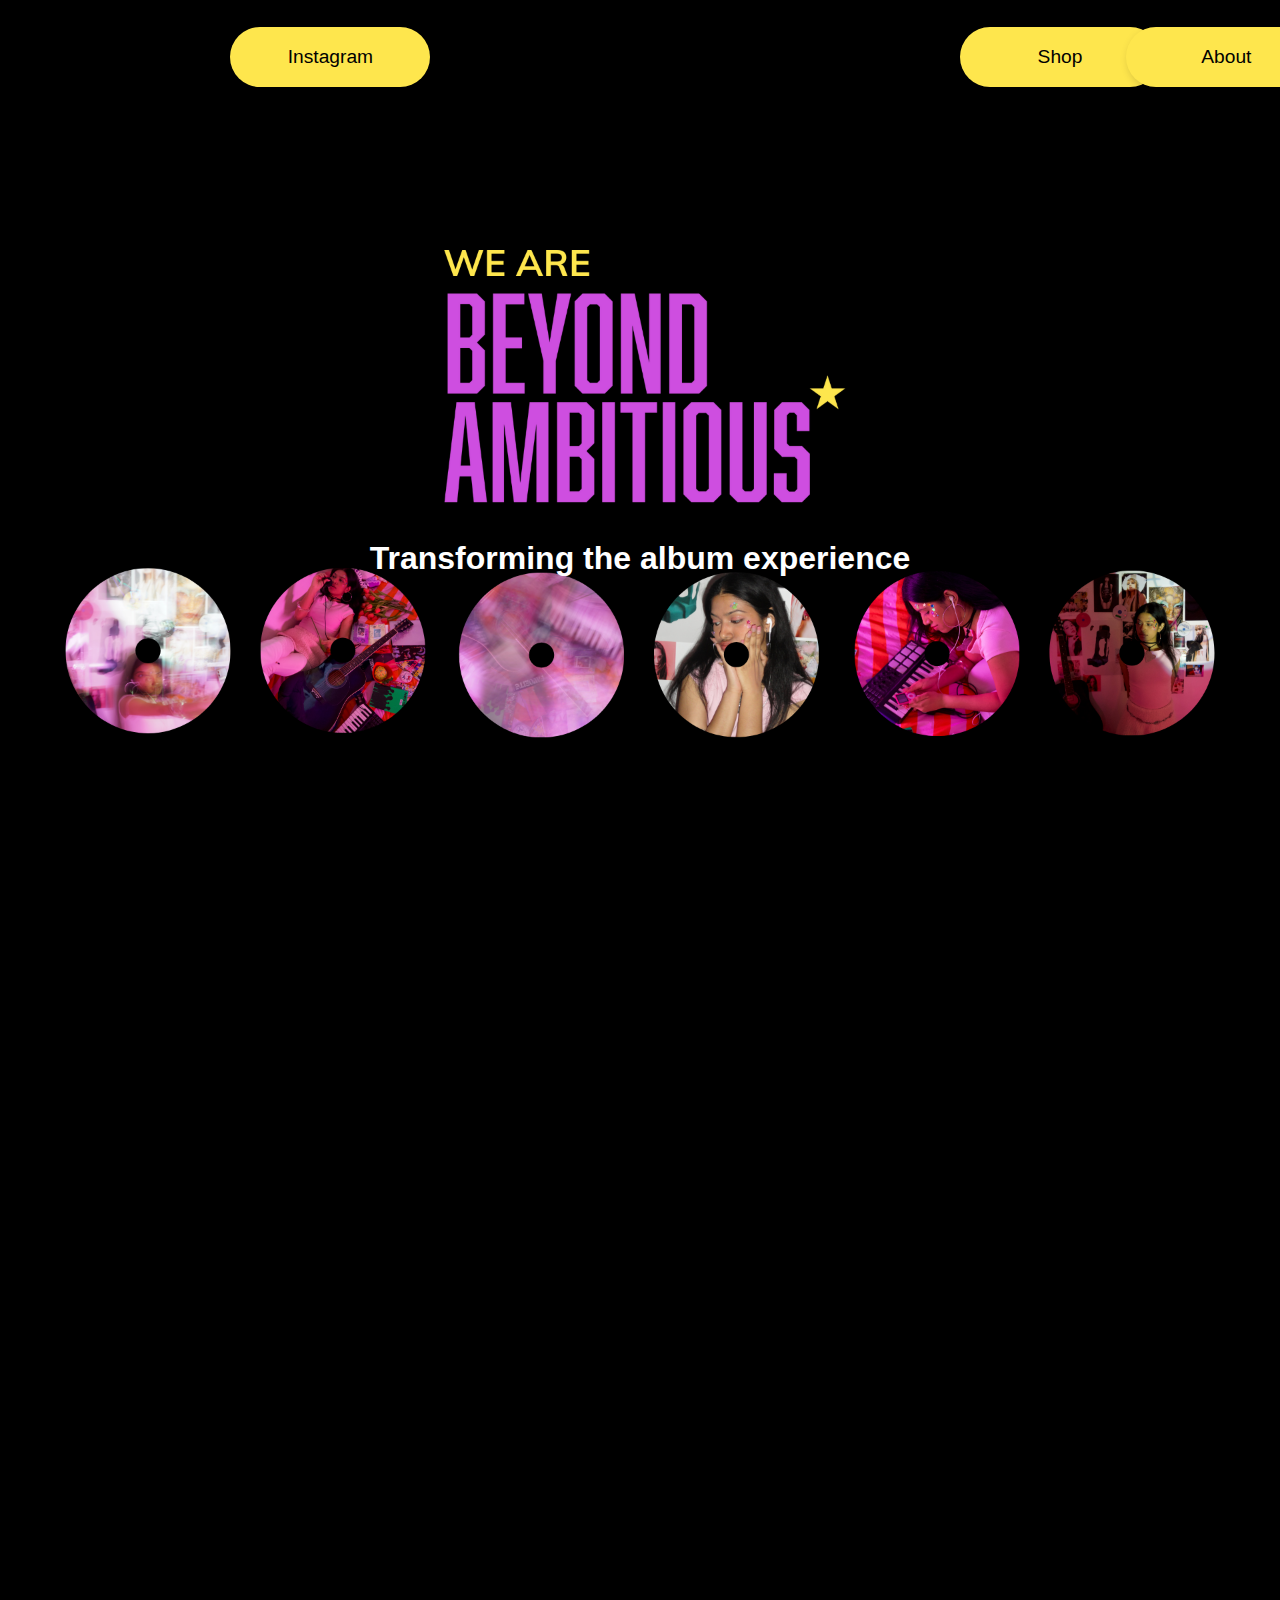
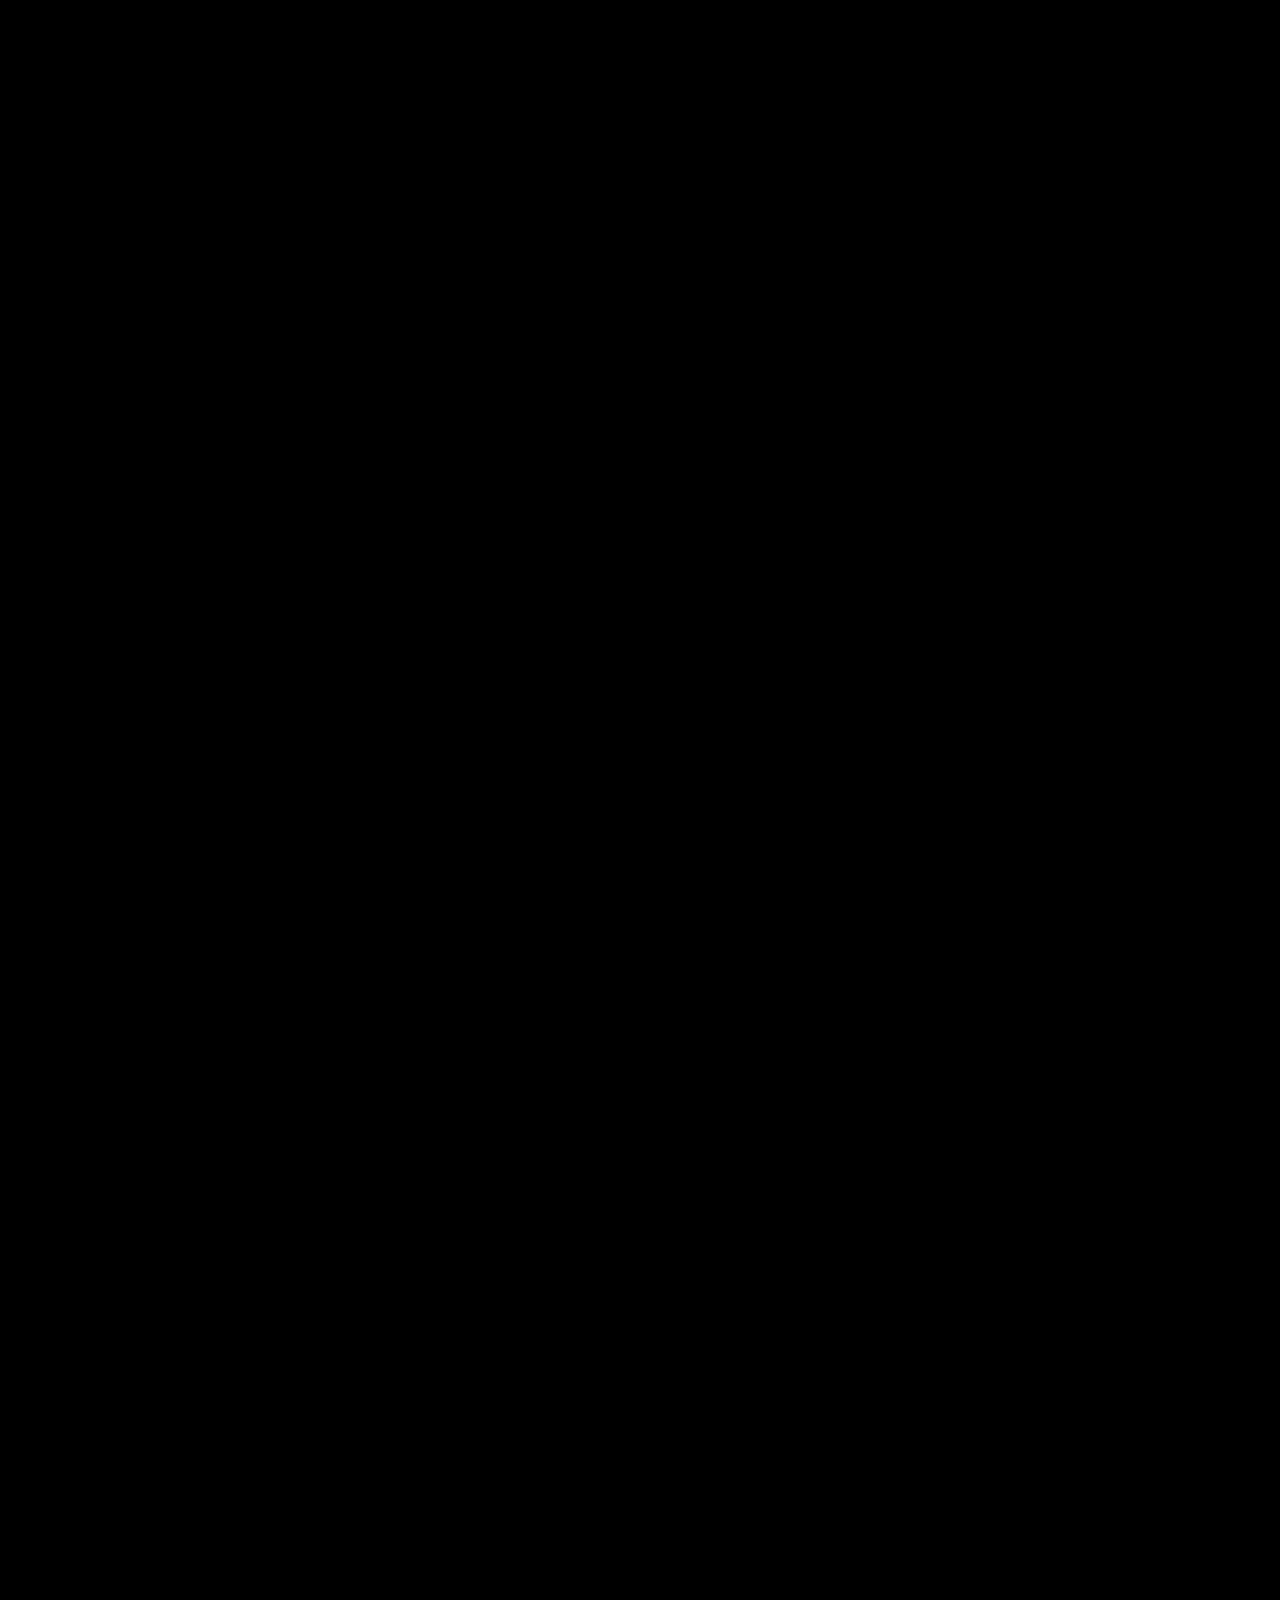
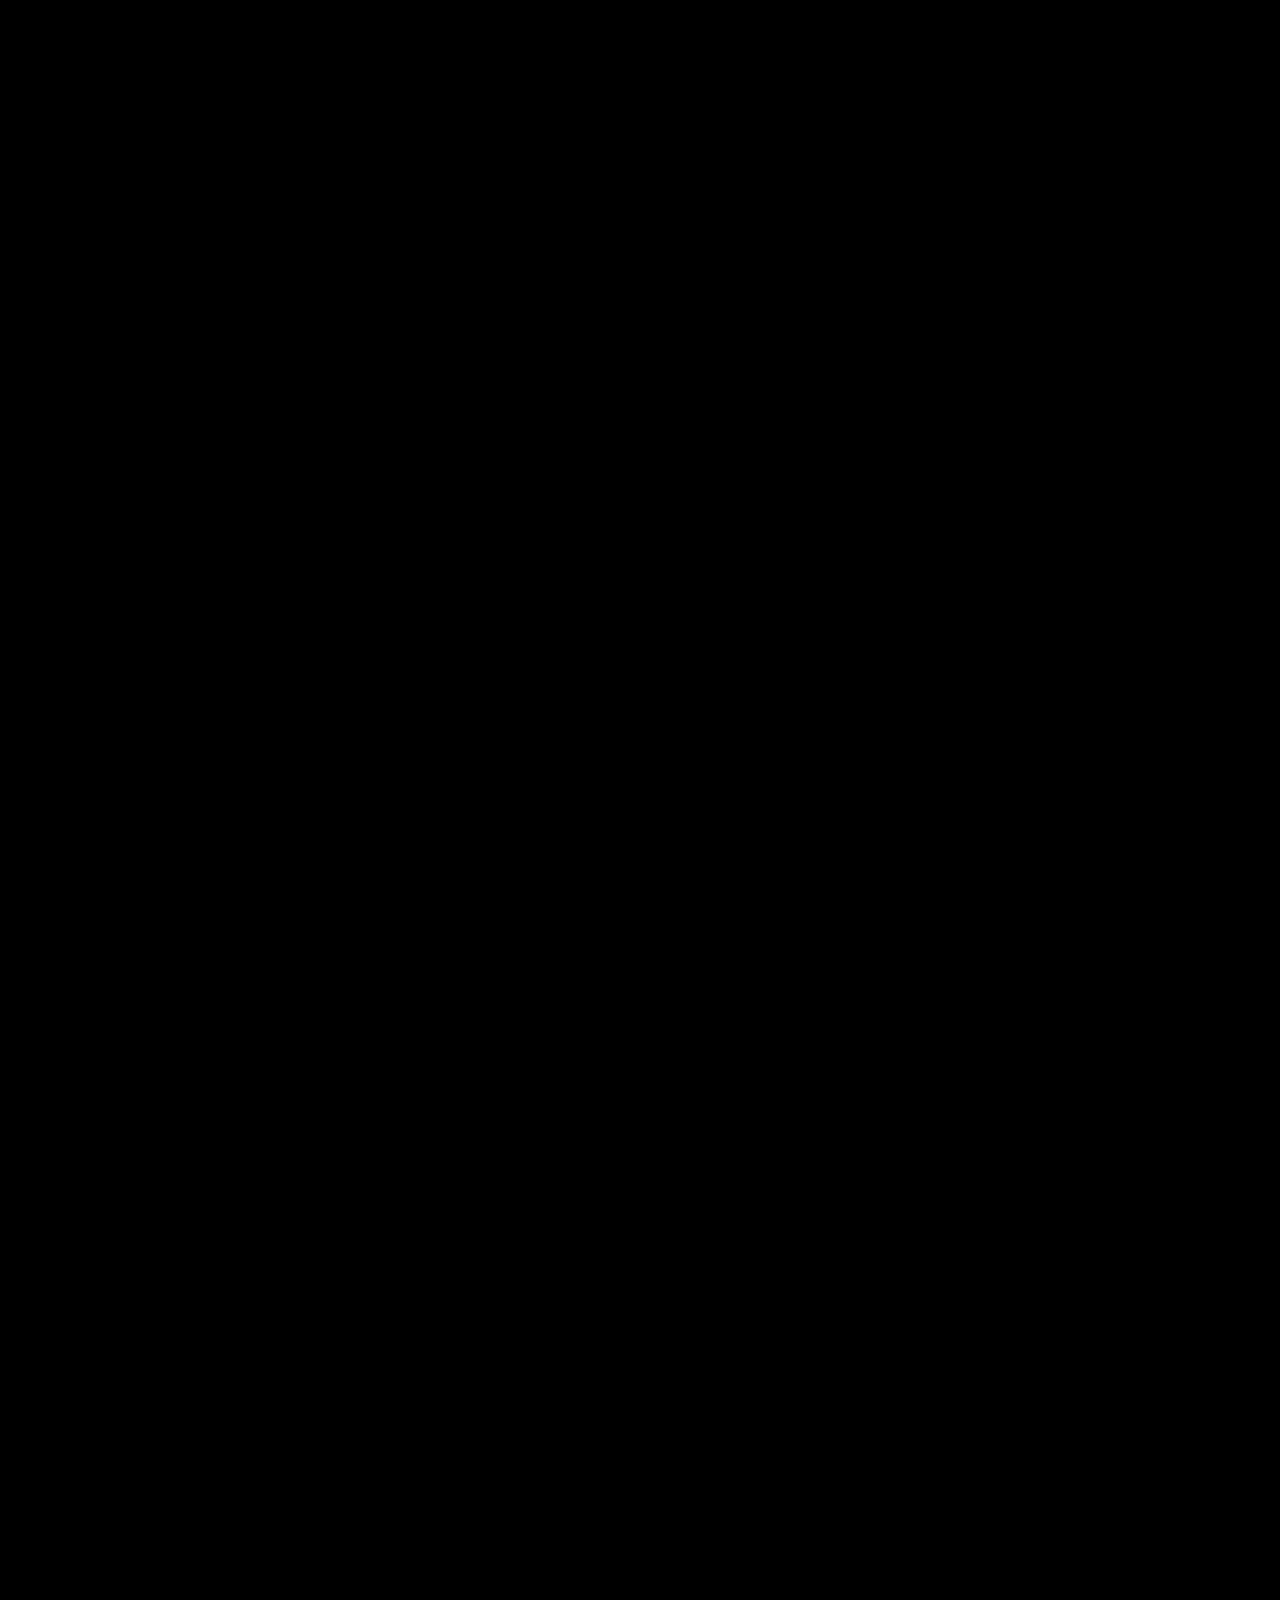
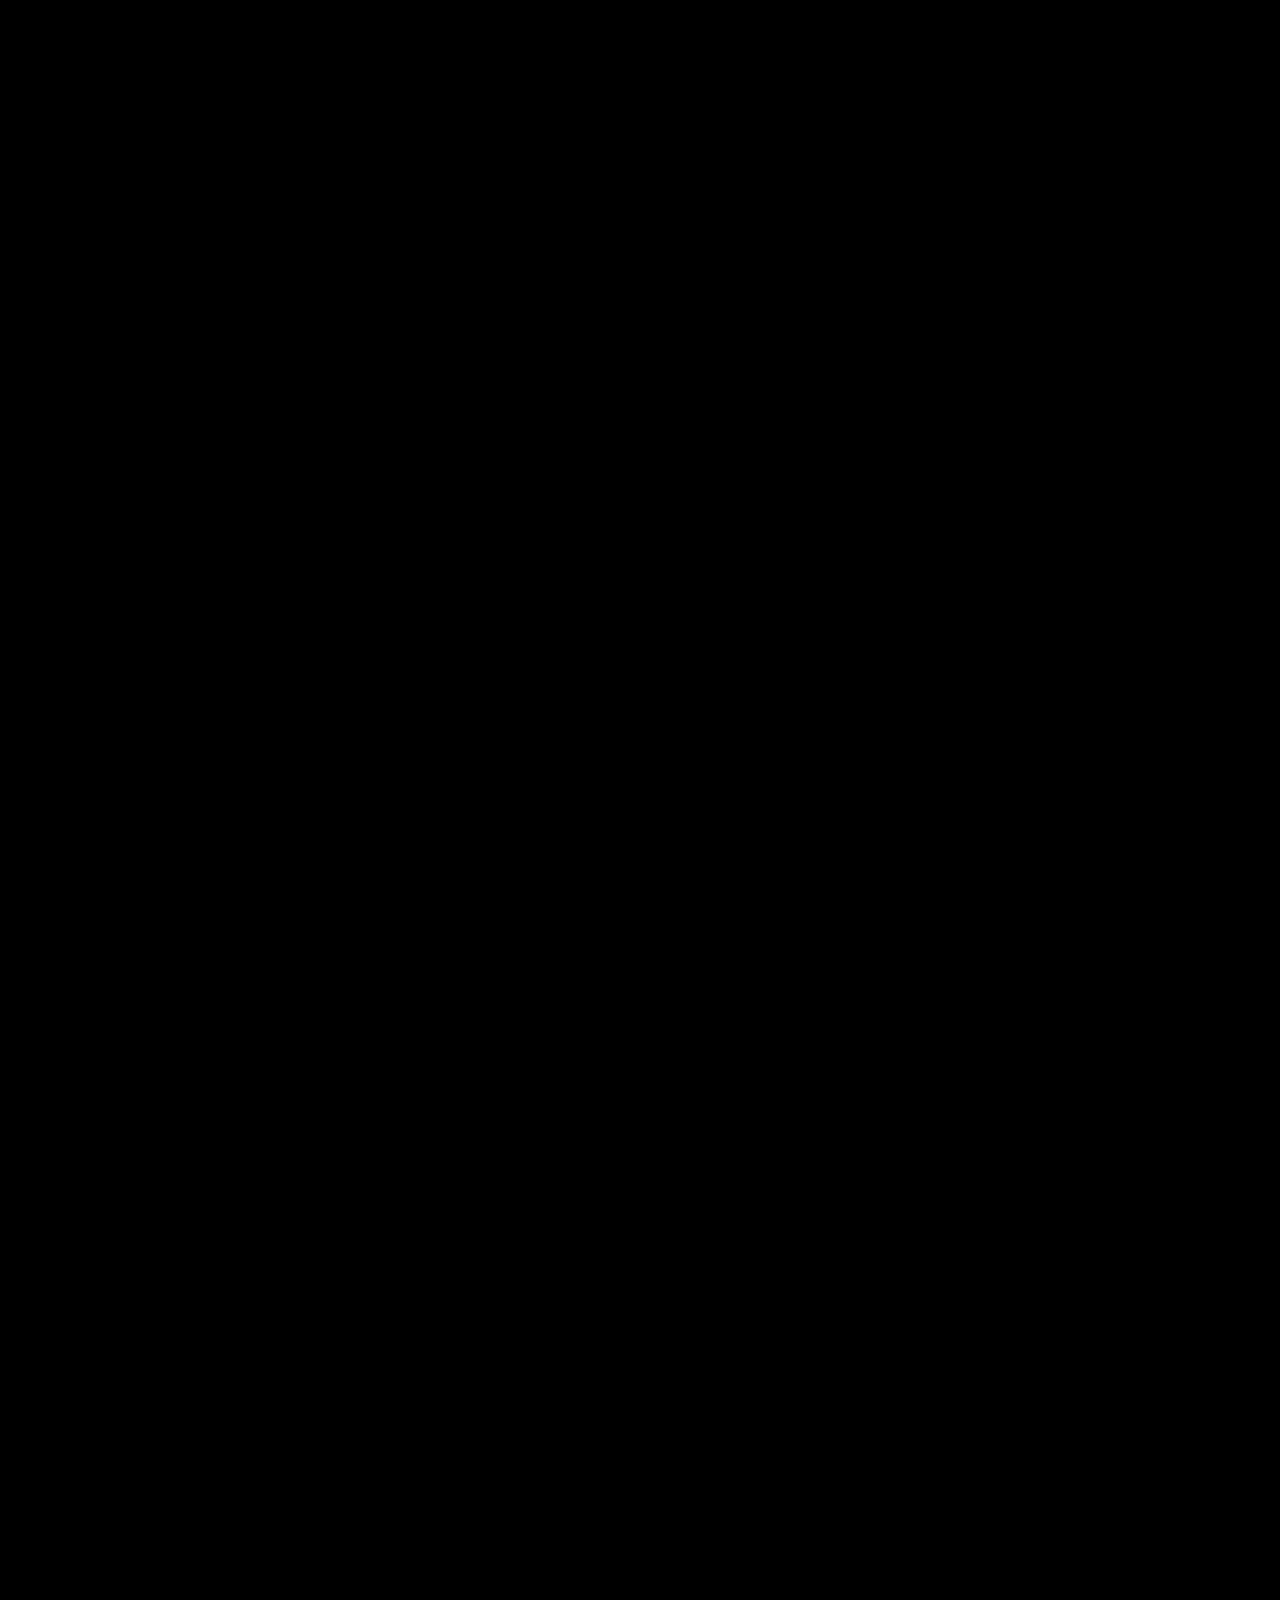
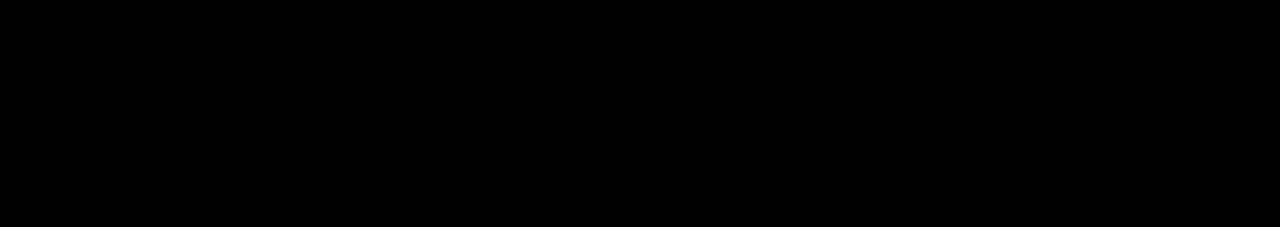
<file: index.html>
<!DOCTYPE html>
<html lang="en">
<head>
    <meta charset="UTF-8">
    <meta name="viewport" content="width=device-width, initial-scale=1.0">
    <title>Beyond Ambitious</title>
    <link rel="stylesheet" href="styles.css">
</head>
<body>

    <section id="section1" class="bg-section image-bg" style="background-image: url('2.png');">
        <a href="https://www.instagram.com/beyond.mbitious/" class="squircle" style="top: 3%; left: 18%;">Instagram</a>
        <a href="shop.html" class="squircle" style="top: 3%; left: 75%;">Shop</a>
        <a href="profile.html" class="squircle" style="top: 3%; left: 88%;">About</a>
        <div class="text-overlay" style="top: 62.5%; left: 50%; text-align: center; font-size: 2em;">
            <h1>
            Transforming the album experience
            </h1>
        </div>
    </section>
    <section id="section2" class="bg-section image-bg" style="background-image: url('3.png');"></section>
    <section id="section3" class="bg-section image-bg" style="background-image: url('BEYOND AMBITIOUS - WEB LAYOUT.png');">
        <!-- First text block -->
        <div class="text-overlay" style="top: 23%; left: 85%;">
            <h1>
                Mikayla Geier<br><br>
                Mikayla is a Canadian LA-based artist known for her vibrant personality and music. As a former ballerina, Mikayla overcame a lot of hardships through music, expressing those emotions with art.
            </h1>
        </div>
        <!-- Second text block -->
        <div class="text-overlay" style="top: 50%; left: 70%; text-align: right;">
            <h1>
                BARBIE-Various Artists<br><br>
                MCelebrating the incredible artists in the<br> Barbie soundtrack, this repackaged<br> album experience creates space<br> for the ones behind the music to shine.
            </h1>
        </div>
        <!-- Third text block -->
        <div class="text-overlay" style="top: 85%; left: 85%;text-align: left;">
            <h1>
                Berlioz<br><br>
                Berlioz is a contemporary jazz artist blending traditional jazz elements with modern electronic sounds. His music often features intricate rhythms and atmospheric textures, appealing to fans of both jazz<br> and electronic music. One of<br> his notable releases is the<br> track "jazz is for ordinary<br> people," which showcases his innovative approach to the genre. 
            </h1>
        </div>
    </section>
    <section id="section4" class="bg-section image-bg" style="background-image: url('5.png');">
        <div class="text-overlay" style="top: 80%; left: 76%; text-align: center; font-size: 1.2em;">
            <div class="invisible-box">
            <h1>
                We believe that music isn’t just something you listen to—it’s something you feel, collect, and cherish. Beyond Ambitious is a fan-first album packaging design studio dedicated to creating immersive, collectible album experiences that bring artists and fans closer together.<br><br>
                At Beyond Ambitious, we know that fans don’t just want music—they want to own a piece of it. That’s why we design album packaging that’s more than just a case—it’s an experience.
            </h1>
            </div>
        </div>
    </section>
    
    <section class="black-space"></section>
    
    <div class="image-container">
        
        <img src="POST3-1.jpg" alt="Image 1">
        <img src="POST2-2.jpg" alt="Image 2">
        <img src="POST3-2.jpg" alt="Image 3">
    </div>

    <section class="black-space" style="height: 1500px;">
        
        <div class="image-container">
            <img src="6.png" style="width: 300vw;" alt="Image 6">
        </div>

        
    </section>

    <div class="image-container">
        <img src="7.png" style="width: 300vw;" alt="Image 6" height="100px">
    </div>

        



</body>
<div id="footer"></div>

<script>
    fetch('footer.html')
        .then(response => response.text())
        .then(data => document.getElementById('footer').innerHTML = data);
</script>



</html>
</file>
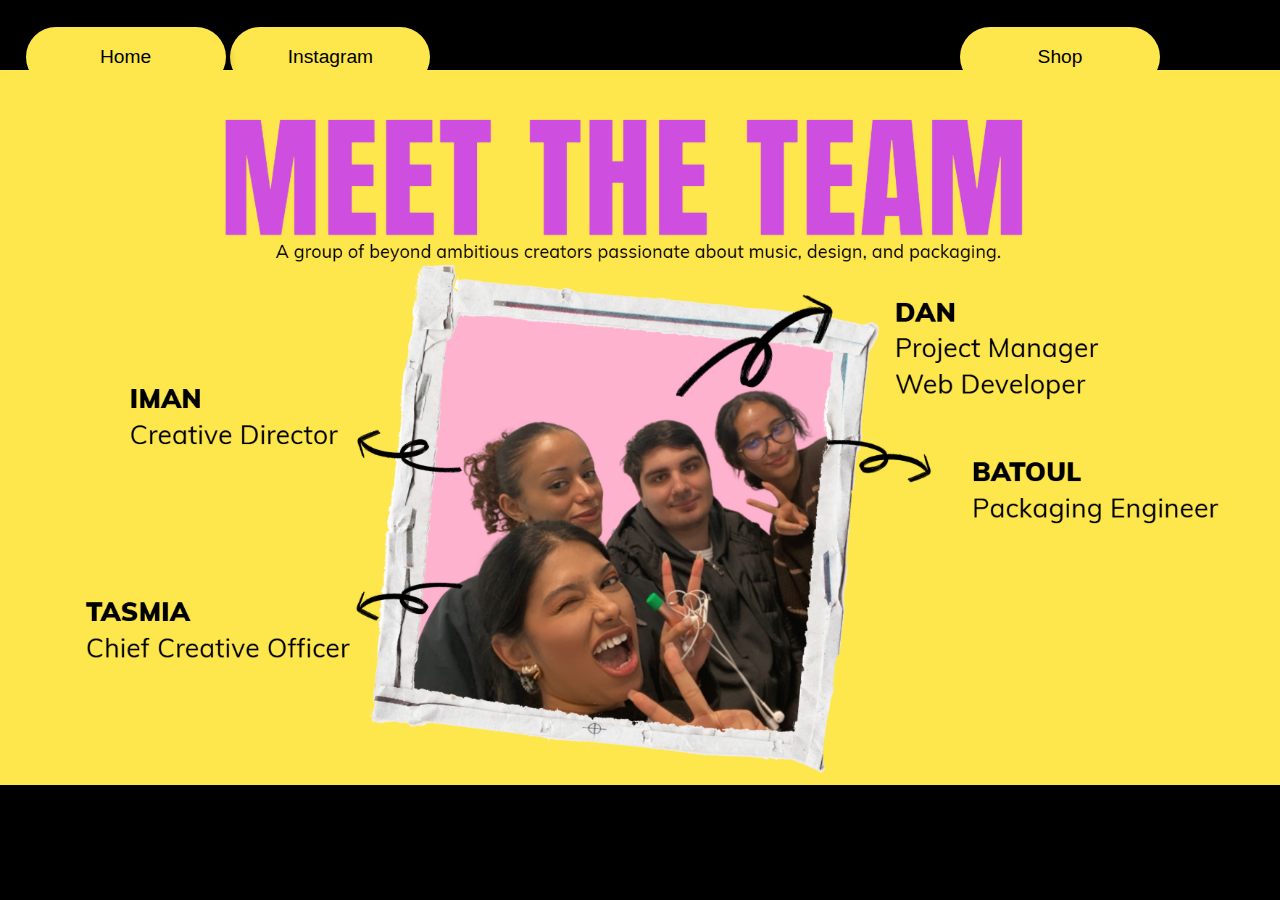
<file: profile.html>
<!DOCTYPE html>
<html lang="en">
<head>
    <meta charset="UTF-8">
    <meta name="viewport" content="width=device-width, initial-scale=1.0">
    <title>Profile</title>
    <link rel="stylesheet" href="styles.css">
</head>
<body>

    <!-- Header -->
    <header> 
        <section id="section1" class="bg-section image-bg";>
            <a href="https://www.instagram.com/beyond.mbitious/" class="squircle" style="top: 3%; left: 18%;">Instagram</a>
            <a href="shop.html" class="squircle" style="top: 3%; left: 75%;">Shop</a>
            <a href="index.html" class="squircle" style="top: 3%; left: 2%;">Home</a>
            <div class="text-overlay" style="top: 62.5%; left: 50%; text-align: center; font-size: 2em;">
            </div>
        </section>  

        

    <!-- Profile Page Content -->
    <section id="profile">
        <div></div>
            <img src="Screenshot 2025-03-16 184440.png" alt="Profile Image">
        </div>
    </section>

</body>
</html>
</file>
<file: styles.css>
/* General Styles */
body, html {
    margin: 0;
    padding: 0;
    height: 100%;
    scroll-behavior: smooth;
    font-family: Arial, sans-serif;
    overflow-x: hidden; /* Prevent horizontal scrollbars */
    background-color: black; /* Set background to black */
}

/* Full-screen background sections */
.bg-section {
    width: 100%;
    min-height: 100vh;  /* Ensure sections are at least full viewport height */
    margin-bottom: 20px; /* Add space between sections */
    display: flex;
    justify-content: center;
    align-items: center;
    position: relative;
    background-size: contain;       /* Ensures the image fits the section */
    background-position: center;    /* Centers the background image */
    background-repeat: no-repeat;   /* Prevents the image from repeating */
    overflow: hidden;               /* Prevents overflow of content */
    background-color: black;        /* Default background color for sections without images */
}

/* Optional: Add content styling */
.content {
    text-align: center;
    color: white;
    font-family: 'Anton', sans-serif;
    font-size: 2em;
    line-height: 1.5;
}

/* Text overlay styles */
.text-overlay {
    position: absolute;
    top: 22%;
    left: 50%;
    transform: translate(-50%, -50%);
    text-align: left;
    color: white;
    font-family: 'Anton', sans-serif;
    z-index: 1; /* Lower priority */
}

.text-overlay h1 {
    font-size: 1em;      /* Large heading size */
    margin-bottom: 10px; /* Space below the heading */
}

.text-overlay p {
    font-size: 1.5em;    /* Smaller text for the paragraph */
    margin-top: 0;       /* Remove top margin */
}

/* Reset all elements to prevent margins/paddings causing layout issues */
* {
    box-sizing: border-box; /* Ensures padding and borders are accounted for */
    margin: 0;  /* Reset any potential margin */
}

/* Prevent potential overflow from images */
.bg-section img {
    width: 100%;
    height: 100%;
    object-fit: cover;  /* Ensures images cover the section without distortion */
}

.invisible-box {
    background: transparent; /* Makes the box invisible */
    padding: 20px; /* Adds spacing inside the box */
    display: inline-block; /* Keeps the box centered around the text */
    max-width: 800px; /* Limits the width of the text box */
}

.black-space {
    background-color: black;
    height: 500px; /* Adjust height as needed */
    width: 100%;
    display: flex;
    justify-content: center; /* Centers images horizontally */
    align-items: center; /* Centers images vertically */
}

.image-container {
    display: flex;
    justify-content: center; /* Extra horizontal centering */
    align-items: center; /* Ensures images stay aligned */
    gap: 40px; /* Space between images */
    width: 100%; /* Ensures it takes full width */
}

.image-container img {
    margin-top: -400px; /* Moves images up */
    width: 30vw; /* Increases size based on screen width */
    max-width: 5000px; /* Prevents images from getting too big */
    height: auto; /* Keeps aspect ratio */
}

.squircle {
    position: absolute;
    background-color: #fee64d;
    color: black;
    font-weight: normal;
    font-size: 1.2em;
    display: flex;
    align-items: center;
    justify-content: center;
    text-align: center;
    width: 200px;
    height: 60px;
    border-radius: 30px;
    padding: 10px;
    box-shadow: 3px 3px 10px rgba(0, 0, 0, 0.2);
    text-decoration: none;
    cursor: pointer;
    transition: transform 0.2s, background-color 0.3s;
}

/* Anchored squircle styling */
.anchored-squircle {
    bottom: 10%;    /* Adjust how high it appears inside the section */
    left: 50%;      /* Center it horizontally */
    transform: translateX(-50%);
}

/* Hover effect */
.squircle:hover {
    background-color: orange;
    transform: scale(1.1);
}

/* Click effect */
.squircle:active {
    transform: scale(0.95);
}


footer {
    background-color: #222;
    text-align: center;
    padding: 10px 0;
    color: #bbb;
    font-size: 1em;
    margin-top: -4px; /* Adjust this value to bring the footer closer */
}

footer p {
    margin: 0;
}


/* Product Gallery */
.product-gallery {
    display: grid;
    grid-template-columns: repeat(auto-fit, minmax(300px, 1fr));
    gap: 0px;
    justify-items: center;
    padding: 40px 10px;
    margin-top: -350px; /* Move gallery higher */
    position: relative; /* Needed for layering */
    z-index: 2; /* Higher priority */
}

/* Product Card */
.product-item {
    background-color: #111;
    border-radius: 15px;
    padding: 15px; /* Slightly smaller padding */
    text-align: center;
    width: 300px; /* Adjusted for compactness */
    box-shadow: 3px 3px 15px rgba(255, 255, 255, 0.1);
    transition: transform 0.2s ease-in-out;
}

.product-item:hover {
    transform: scale(1.05);
}

/* Product Image */
.product-item img {
    width: 100%;
    height: 340px; /* Increased image size */
    object-fit: cover;
    border-radius: 10px;
}

/* Product Name */
.product-item p {
    font-size: 1.3em;
    font-weight: bold;
    color: white;
    margin: 8px 0;
}

/* Product Price */
.product-price {
    font-size: 1.4em;
    font-weight: bold;
    color: #fee64d;
    margin-bottom: 8px;
}

/* Buy Button (Styled Like Squircle) */
.buy-button {
    background-color: #fee64d;
    color: black;
    font-weight: bold;
    font-size: 1.1em;
    display: flex;
    align-items: center;
    justify-content: center;
    width: 150px;
    height: 45px;
    border-radius: 25px;
    padding: 8px;
    box-shadow: 3px 3px 10px rgba(0, 0, 0, 0.2);
    text-decoration: none;
    cursor: pointer;
    transition: transform 0.2s, background-color 0.3s;
    border: none;
    margin: 0 auto;
}

/* Hover effect */
.buy-button:hover {
    background-color: orange;
    transform: scale(1.1);
}

/* Click effect */
.buy-button:active {
    transform: scale(0.95);
}


/* Popup Styles */
.popup {
    display: none;
    position: fixed;
    top: 50%;
    left: 50%;
    transform: translate(-50%, -50%);
    width: 400px;
    background: rgba(0, 0, 0, 0.9);
    padding: 20px;
    border-radius: 10px;
    box-shadow: 0px 0px 10px rgba(255, 255, 255, 0.3);
    z-index: 10;
    color: white;
    text-align: center;
}

/* Blur effect */
.blur {
    filter: blur(5px);
    pointer-events: none;
}

/* Popup content */
.popup-content {
    position: relative;
    padding: 20px;
}

/* Close button */
.close-btn {
    position: absolute;
    top: 10px;
    right: 15px;
    font-size: 1.5em;
    cursor: pointer;
    color: white;
}

/* Form styles */
#purchase-form {
    display: flex;
    flex-direction: column;
    gap: 10px;
}

#purchase-form input, #purchase-form select {
    width: 100%;
    padding: 10px;
    font-size: 1em;
    border: none;
    border-radius: 5px;
}

/* Confirm Button */
.confirm-btn {
    background-color: #fee64d;
    color: black;
    font-weight: bold;
    font-size: 1.1em;
    padding: 10px;
    border: none;
    border-radius: 10px;
    cursor: pointer;
}

.confirm-btn:hover {
    background-color: orange;
}

/* Wrapper that will get blurred */
.content-wrapper {
    transition: filter 0.3s ease-in-out;
}

/* Blur effect */
.blur {
    filter: blur(5px);
    pointer-events: none;
}
/* Profile Page Section */
#profile {
    position: relative; /* Positioning profile section for layering */
    margin-top: -850px; /* Adjusts space between header and profile image */
    width: 100%; /* Ensures the image takes up full width */
    overflow: hidden; /* Prevents any overflow */
    z-index: 2; /* Places the profile section in front of the header */
}

#profile img {
    width: 100%; /* Image spans full width */
    height: auto; /* Maintain aspect ratio */
    display: block; /* Removes any space below the image */
    margin-top: 0; /* Removes any margin at the top */
}
/* Header Section */
header {
    position: relative; /* Ensures header is positioned for z-index to work */
    z-index: 1; /* Keeps header layer behind the profile image */
}
</file>
